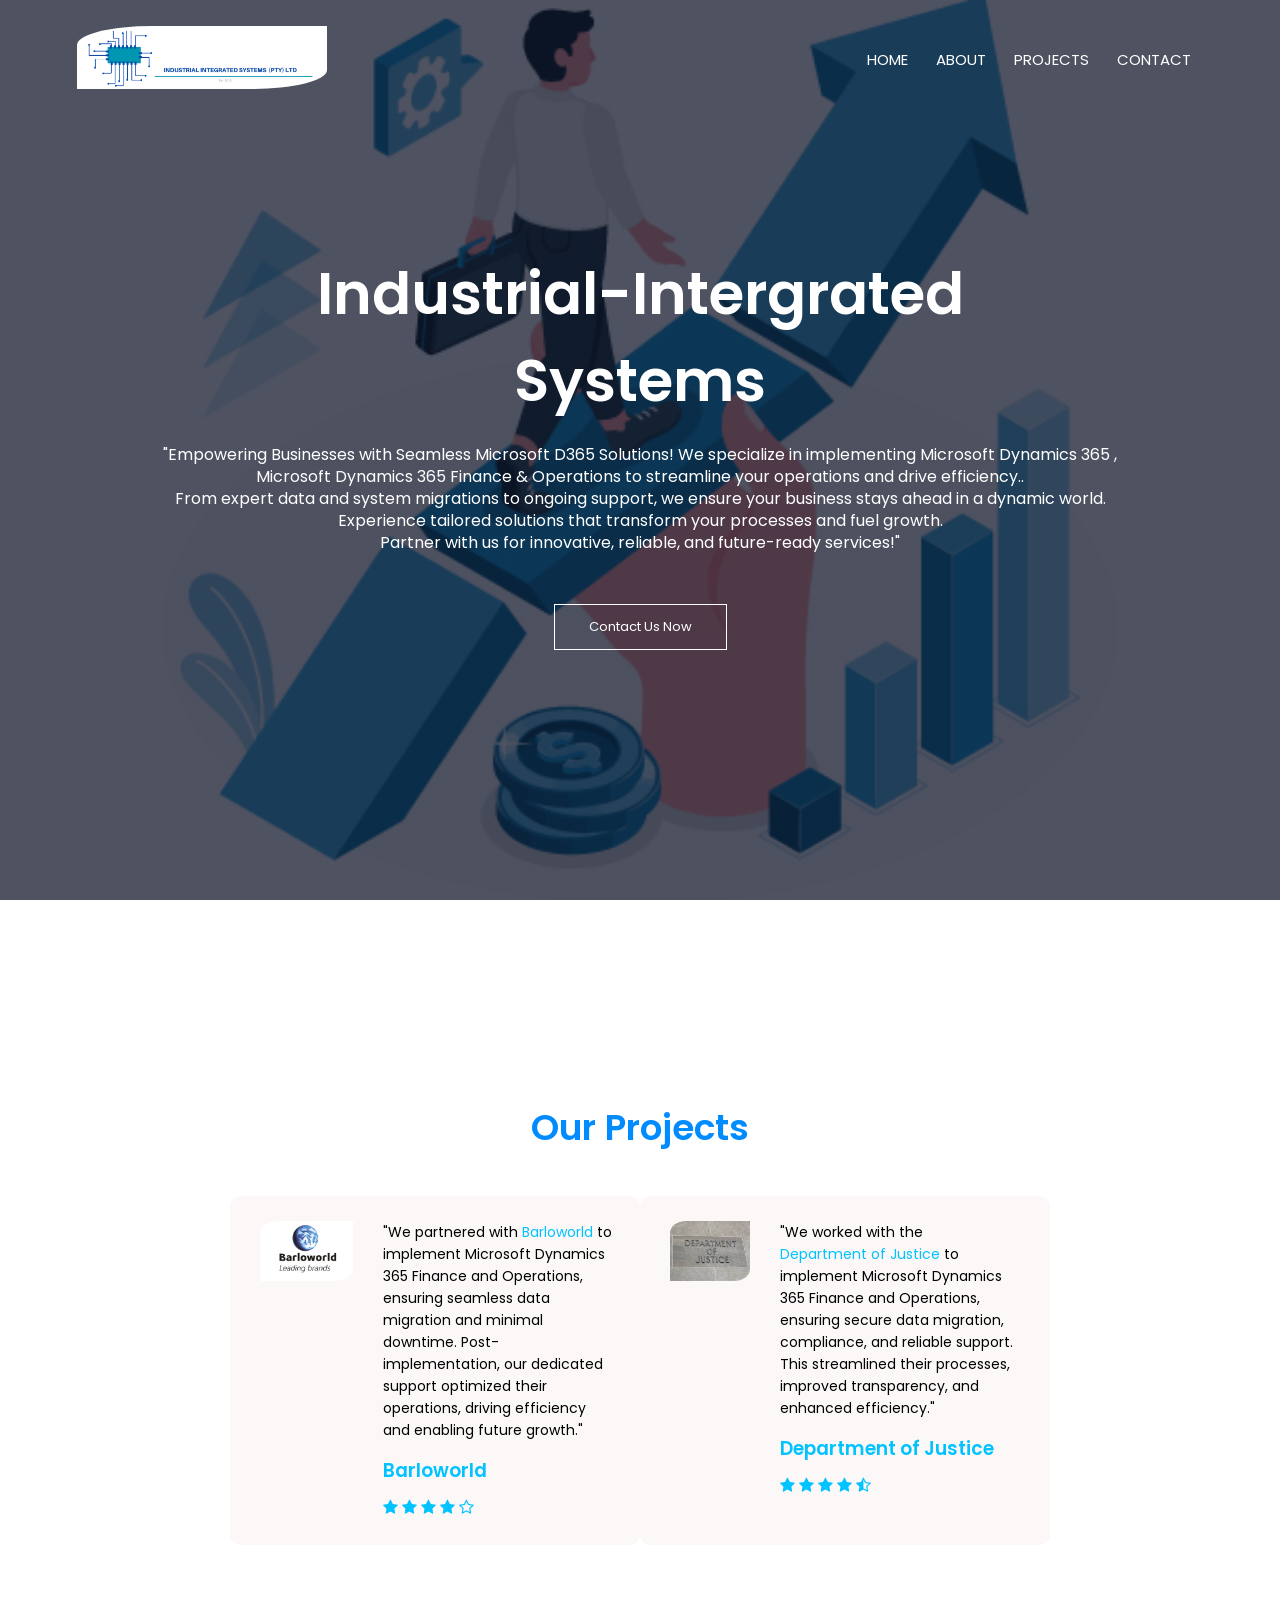
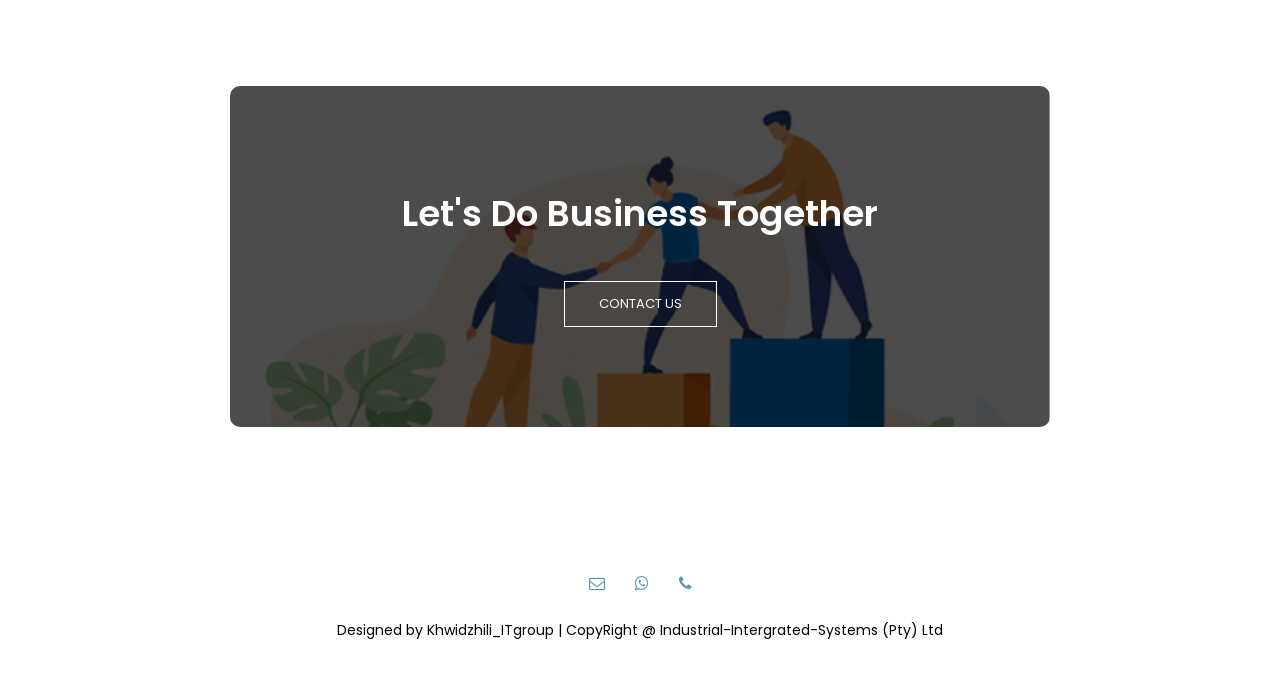
<file: index.html>
<!DOCTYPE html>
<html lang="en">




<head>
    <!--IT WILL MAKE WEBSITE RESPONSIVE--->
    <meta charset="utf-8">
    <meta name="viewport" content="width=device-width, initial-scale=1.0">
  <title>home</title>
     <!--CONNECTING CSS FILE TO HTML--->
    <link rel="stylesheet" href="style.css">
    <!---GOOGLE FONTS FROM GOOGLE---->
    <link href="https://fonts.googleapis.com/css2?family=Lora:ital,wght@0,400;0,500;0,600;0,700;1,400;1,500;1,600;1,700&family=Poppins:wght@100;200;400;500;600;700;800&family=Roboto:wght@100;300;400;500;900&display=swap" rel="stylesheet">
    
    <!---FOR MENUS---->
    <link rel="stylesheet" href="https://stackpath.bootstrapcdn.com/font-awesome/4.7.0/css/font-awesome.min.css">
   
    
</head>
       <body>
           
         <section class="header">
             
           <nav><a href="index.html"><img src="myPhotos/ZimkithaLogo.png" alt=""></a>
               <div class="navigation-links" id="navLinks">
                   <i class="fa fa-times" onclick="hideMenu()"></i>
               <ul>
                   <li><a href="index.html">HOME</a></li>
                    <li><a href="about.html">ABOUT</a></li>
                    
                    <li><a href="projects.html">PROJECTS</a></li>
                    <li><a href="contact.html">CONTACT</a></li>
                   
                   
                   </ul>
               </div>
             
             <i class="fa fa-bars" onclick="showMenu()"></i>
             
             
             
             
             </nav>
             
           <div class="text-box">
             
             <h1>Industrial-Intergrated<br>Systems</h1>
               <p>"Empowering Businesses with Seamless Microsoft D365 Solutions! We specialize in implementing Microsoft Dynamics 365 , <br>Microsoft Dynamics 365 Finance 
                & Operations to streamline
                 your operations and drive efficiency..
                 <br>From expert data and system migrations to ongoing support, we ensure your business stays ahead in a dynamic world. <br>Experience tailored 
                 solutions that transform your processes and fuel growth. <br> Partner with us for innovative, reliable, and future-ready services!"</p>
               <a href="contact.html" class="the-button">Contact Us Now</a>
             
             
             
             </div>
           
           </section>
           
           
           
           <!---OUR OFFERS------>
           <section class="offers">
           
           
           
           <!-----what students say---->
           
           <section class="testimonials">
           
           <h1>Our Projects</h1>
           
           <div class="row">
               <div class="testimonials-col">
               
               <img src="myPhotos/To use.jpg" alt="">
               <div>
                   
                <p>"We partnered with  <span style='color: rgb(0, 195, 255);display: inline-block; animation: move 2s infinite;'>Barloworld</span>  to implement Microsoft Dynamics 365 Finance and Operations, ensuring seamless data migration and minimal downtime. Post-implementation, 
                  our dedicated support optimized their operations, driving efficiency and enabling future growth."</p>
            <h3>Barloworld</h3>
             <i class="fa fa-star"></i>
            <i class="fa fa-star"></i>
            <i class="fa fa-star"></i>
            <i class="fa fa-star"></i>
            <i class="fa fa-star-o"></i>
                   
                   
                   </div>
               
               
               
               </div>
               
               
                <div class="testimonials-col">
               
               <img src="myPhotos/Justice.jpg" alt="">
               <div>

                <style>
                  @keyframes move {
                    0% { transform: translateX(0); }
                    50% { transform: translateX(10px); }
                    100% { transform: translateX(0); }
                  }
                  </style>




                <p> "We worked with the <span style='color: rgb(0, 195, 255);display: inline-block; animation: move 2s infinite;'>Department of Justice</span> to implement Microsoft Dynamics 365 Finance and Operations, 
                  ensuring secure data migration, compliance, and reliable support. 
                  This streamlined their processes, improved transparency, and enhanced efficiency."</p>
            <h3>Department of Justice</h3>
            <i class="fa fa-star"></i>
            <i class="fa fa-star"></i>
            <i class="fa fa-star"></i>
            <i class="fa fa-star"></i>
            <i class="fa fa-star-half-o"></i>
                   
                   
                   </div>
               
               
               
               </div>
               
               
               </div>
           
           </section>
           <section class="cta">
           <h1>Let's Do Business Together</h1>
               <a href="contact.html" class="the-button">CONTACT US</a>
           
           
           
           </section>
           
            <!-------footer------>    
           <section class="footer">
               
               <!----must be removed--->
          
    
           <div class="icons">
               <i class="fa fa-envelope-o"></i>
                <i class="fa fa-whatsapp"></i>
                  <i class="fa fa-phone"></i>
               
               
               </div>
           
               <p>Designed by Khwidzhili_ITgroup | CopyRight @ Industrial-Intergrated-Systems (Pty) Ltd</p>
           </section>
           
           
           
       <!-------JAVASCRIPT FOR THE TOGGLE MENU------>    
           
          <script>
           
           var navLinks = document.getElementById("navLinks");
              
              function showMenu(){
                  navLinks.style.right = "0";
              
              }
               function hideMenu(){
                  navLinks.style.right = "-200px";
              }
                  
           </script> 
           
           
           
           
    
    
    
    </body>
       
       </html>
</file>
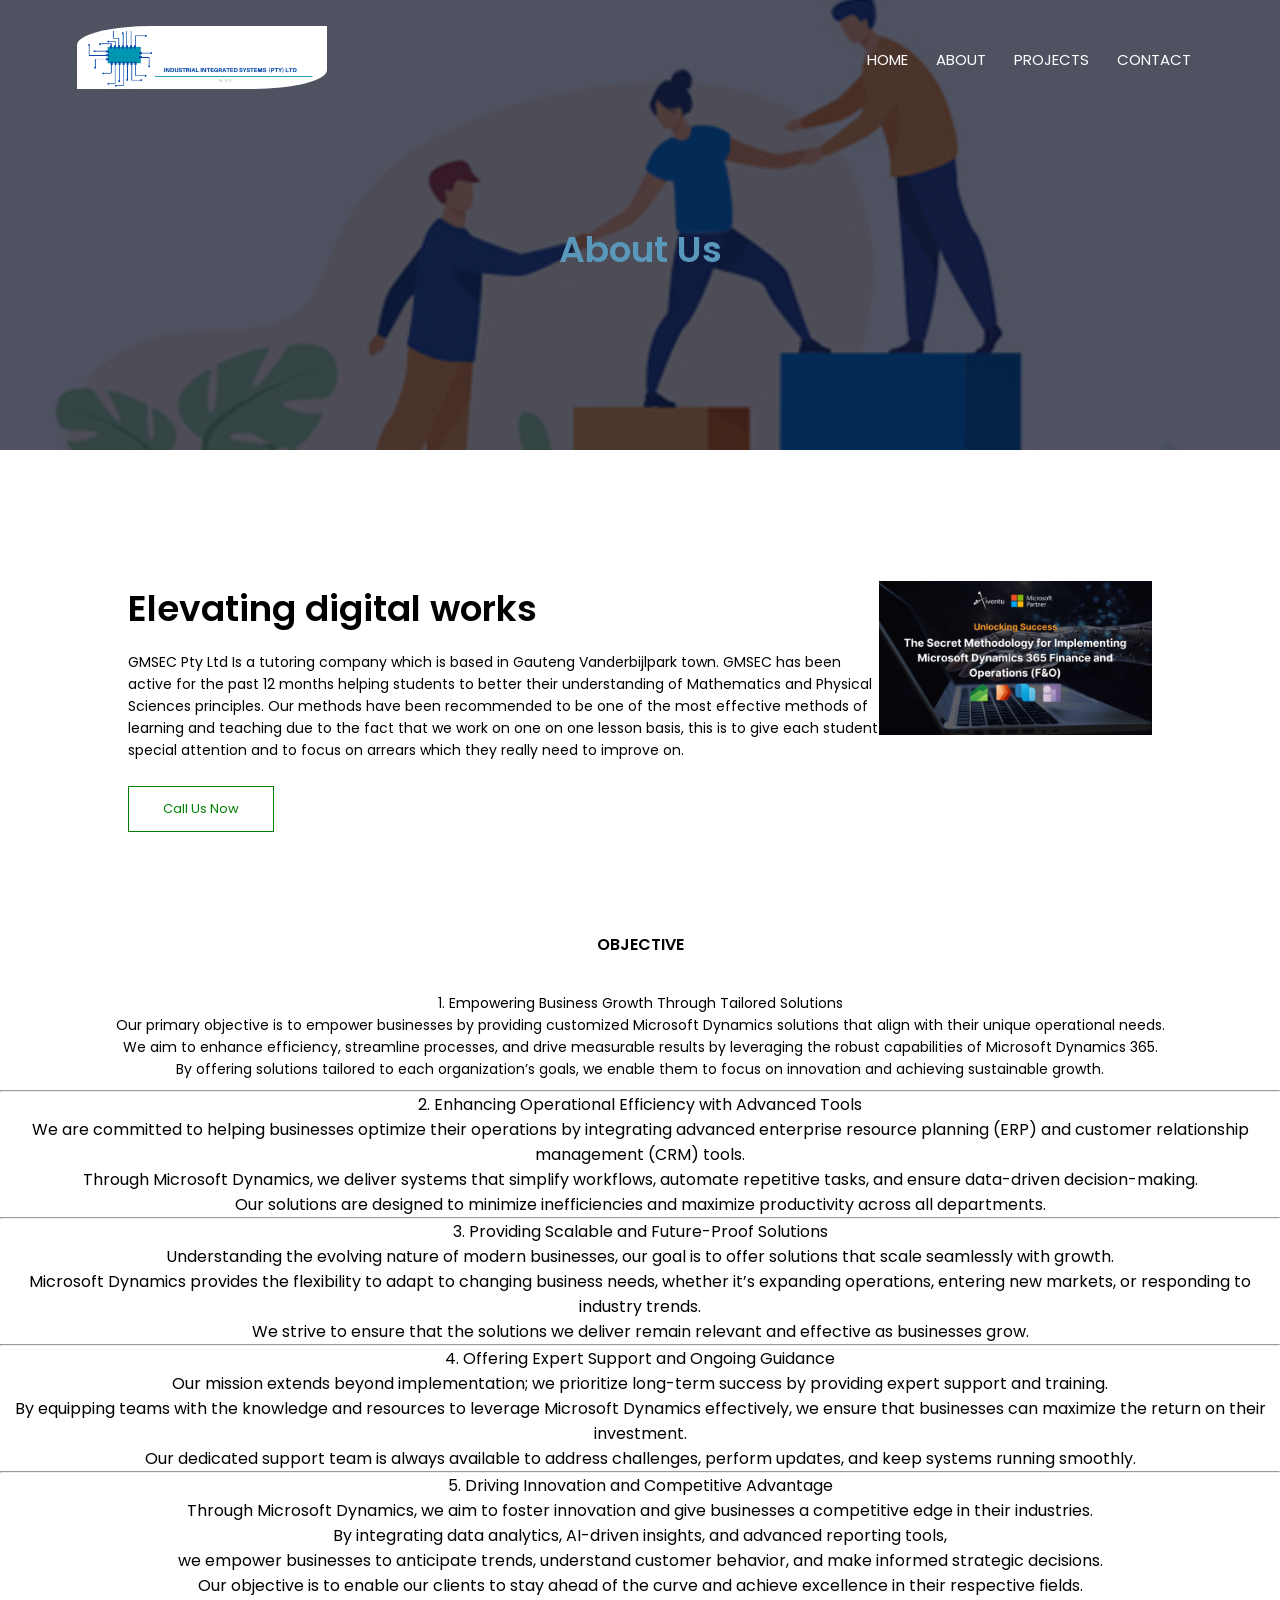
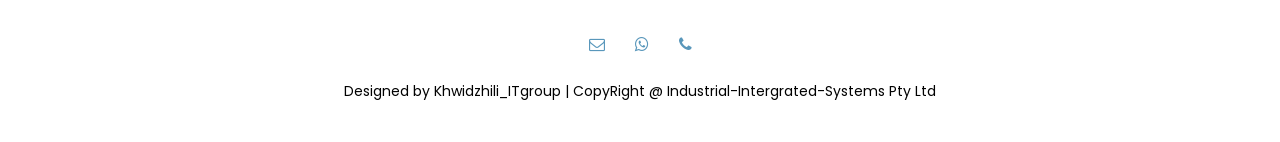
<file: about.html>
<!DOCTYPE html>
<html lang="en">




<head>
    <!--IT WILL MAKE WEBSITE RESPONSIVE--->
    <meta charset="utf-8">
    <meta name="viewport" content="width=device-width, initial-scale=1.0">
  <title>home</title>
     <!--CONNECTING CSS FILE TO HTML--->
    <link rel="stylesheet" href="style.css">
    <!---GOOGLE FONTS FROM GOOGLE---->
    <link href="https://fonts.googleapis.com/css2?family=Lora:ital,wght@0,400;0,500;0,600;0,700;1,400;1,500;1,600;1,700&family=Poppins:wght@100;200;400;500;600;700;800&family=Roboto:wght@100;300;400;500;900&display=swap" rel="stylesheet">
    
    <!---FOR MENUS---->
    <link rel="stylesheet" href="https://stackpath.bootstrapcdn.com/font-awesome/4.7.0/css/font-awesome.min.css">
   
    
</head>
       <body>
           
         <section class="sub-header">
             
           <nav><a href="index.html"><img src="myPhotos/ZimkithaLogo.png" alt=""></a>
               <div class="navigation-links" id="navLinks">
                   <i class="fa fa-times" onclick="hideMenu()"></i>
               <ul>
                   <li><a href="index.html">HOME</a></li>
                    <li><a href="about.html">ABOUT</a></li>
                   
                    <li><a href="projects.html">PROJECTS</a></li>
                    <li><a href="contact.html">CONTACT</a></li>
                   
                   
                   </ul>
               </div>
             
             <i class="fa fa-bars" onclick="showMenu()"></i>
             
             
             
             </nav>
          <h1>About Us</h1>
           
           </section>
           
           <!--------------about us content---->

        <section class="about-us">
            <div class="row">
           <div class="about-col">
            <h1>Elevating digital works</h1>
    <p>GMSEC Pty Ltd Is a tutoring company which is based in
Gauteng Vanderbijlpark town. GMSEC has been active for
the past 12 months helping students to better their
understanding of Mathematics and Physical Sciences
principles. Our methods have been recommended to be one
of the most effective methods of learning and teaching due to
the fact that we work on one on one lesson basis, this is to
give each student special attention and to  focus on arrears
which they really need to improve on.</p>
               <a href="contact.html" class="the-button green-btn">Call Us Now</a>
               
               
            
            
            
            
            </div>
           
           <div class="about-col">
            <img src="myPhotos/rrrrrrrrrrrrrr.png" alt="">
            
            
            </div>
           </div>
           
           </section>
           
           
        
           
            <!-------footer------>    
           <section class="footer">
           <h4>OBJECTIVE</h4>
                  <P>
                    1. Empowering Business Growth Through Tailored Solutions<br>
                    Our primary objective is to empower businesses by providing customized Microsoft Dynamics solutions
                     that align with their unique operational needs. <br>We aim to enhance efficiency, 
                     streamline processes, and drive measurable results by leveraging the robust capabilities of Microsoft Dynamics 
                     365. <br>By offering solutions tailored to each organization’s goals, we enable them to focus 
                     on innovation and achieving sustainable growth.
                     <hr>
                    
                    2. Enhancing Operational Efficiency with Advanced Tools<br>
                    We are committed to helping businesses optimize their operations by integrating advanced enterprise resource planning (ERP) and customer relationship 
                    management (CRM) tools. <br>Through Microsoft Dynamics, we deliver systems that simplify workflows, automate repetitive tasks, and 
                    ensure data-driven decision-making.
                    <br>Our solutions are designed to minimize inefficiencies and maximize productivity across all departments.
                    <hr>
                    3. Providing Scalable and Future-Proof Solutions<br>
                    Understanding the evolving nature of modern businesses, our goal is to offer solutions that scale seamlessly with growth. <br>
                    Microsoft Dynamics provides the flexibility to adapt to changing business needs, whether it’s expanding operations, entering new markets,
                     or responding to industry trends. <br>We strive to ensure that the solutions we deliver remain relevant and effective as businesses grow.
                    <hr>
                    4. Offering Expert Support and Ongoing Guidance<br>
                    Our mission extends beyond implementation; we prioritize long-term success by providing expert support and training. 
                    <br>By equipping teams with the knowledge and resources to leverage Microsoft Dynamics effectively, we ensure that businesses 
                    can maximize the return on their investment. <br>Our dedicated support team is always available to address challenges, perform 
                    updates, and keep systems running smoothly.
                    <hr>
                    5. Driving Innovation and Competitive Advantage<br>
                    Through Microsoft Dynamics, we aim to foster innovation and give businesses a competitive edge in their industries.<br>
                     By integrating data analytics, AI-driven insights, and advanced reporting tools, <br>we empower businesses to anticipate trends, 
                     understand customer behavior, and make informed strategic decisions. <br>Our objective is to enable our clients to stay ahead of the 
                     curve and achieve excellence in their respective fields.





                  </P> 
           <div class="icons">
               <i class="fa fa-envelope-o"></i>
                <i class="fa fa-whatsapp"></i>
                  <i class="fa fa-phone"></i>
               
               
               </div>
           
               <p>Designed by Khwidzhili_ITgroup | CopyRight @ Industrial-Intergrated-Systems Pty Ltd</p>
           </section>
           
           
           
       <!-------JAVASCRIPT FOR THE TOGGLE MENU------>    
           
          <script>
           
           var navLinks = document.getElementById("navLinks");
              
              function showMenu(){
                  navLinks.style.right = "0";
              
              }
               function hideMenu(){
                  navLinks.style.right = "-200px";
              }
                  
           </script> 




           
           
           
           
    
    
    
    </body>
       
       </html>
</file>
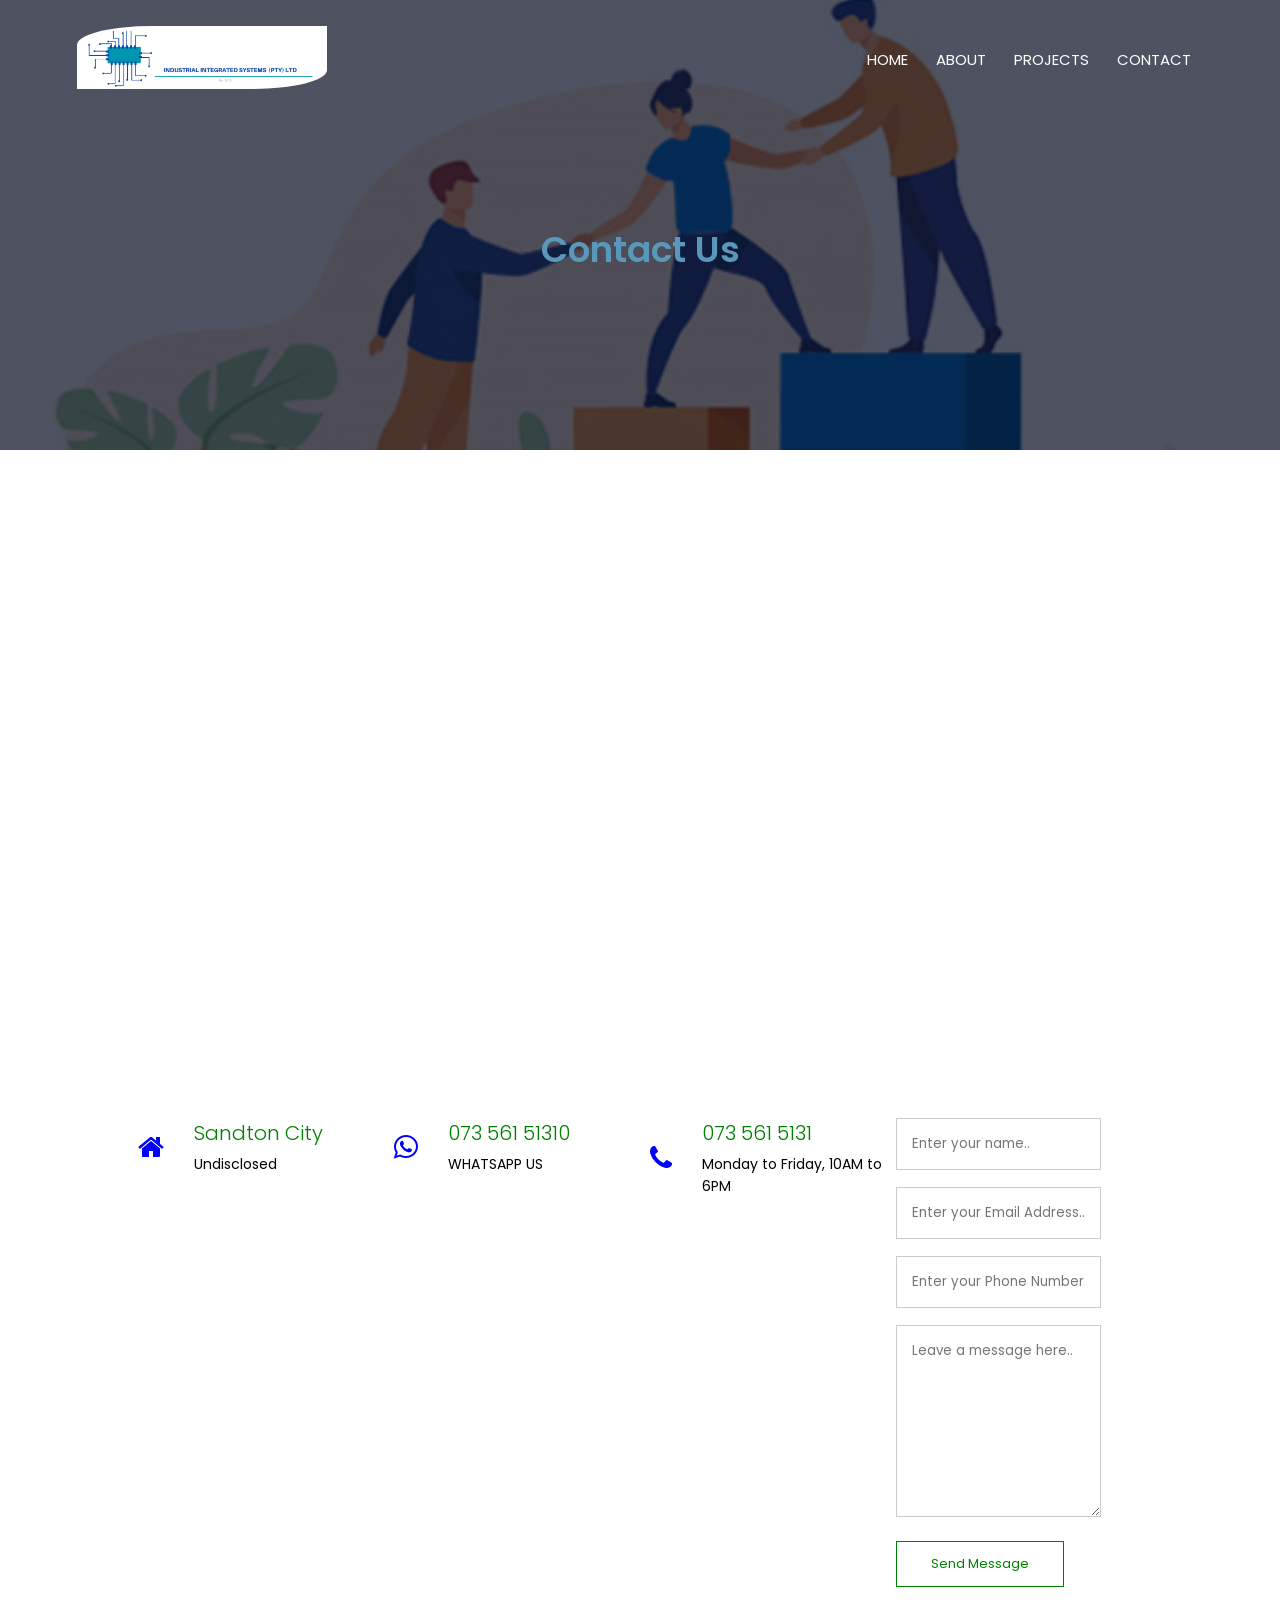
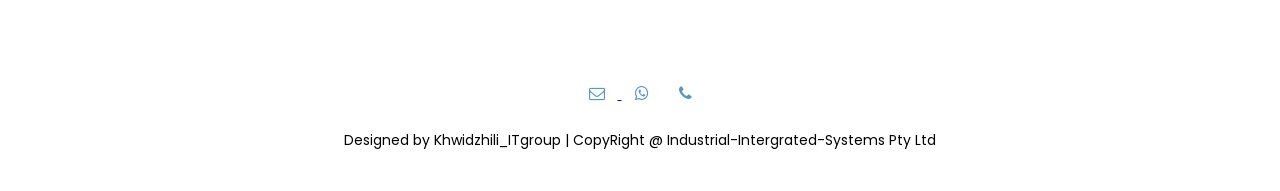
<file: contact.html>
<!DOCTYPE html>
<html lang="en">




<head>
    <!--IT WILL MAKE WEBSITE RESPONSIVE--->
    <meta charset="utf-8">
    <meta name="viewport" content="width=device-width, initial-scale=1.0">
  <title>home</title>
     <!--CONNECTING CSS FILE TO HTML--->
    <link rel="stylesheet" href="style.css">
    <!---GOOGLE FONTS FROM GOOGLE---->
    <link href="https://fonts.googleapis.com/css2?family=Lora:ital,wght@0,400;0,500;0,600;0,700;1,400;1,500;1,600;1,700&family=Poppins:wght@100;200;400;500;600;700;800&family=Roboto:wght@100;300;400;500;900&display=swap" rel="stylesheet">
    
    <!---FOR MENUS---->
    <link rel="stylesheet" href="https://stackpath.bootstrapcdn.com/font-awesome/4.7.0/css/font-awesome.min.css">
   
    
</head>
       <body>
           
         <section class="sub-header">
             
           <nav><a href="index.html"><img src="myPhotos/ZimkithaLogo.png" alt=""></a>
               <div class="navigation-links" id="navLinks">
                   <i class="fa fa-times" onclick="hideMenu()"></i>
               <ul>
                   <li><a href="index.html">HOME</a></li>
                    <li><a href="about.html">ABOUT</a></li>
                    
                    <li><a href="projects.html">PROJECTS</a></li>
                    <li><a href="contact.html">CONTACT</a></li>
                   
                   
                   </ul>
               </div>
             
             <i class="fa fa-bars" onclick="showMenu()"></i>
             
             
             
             </nav>
          <h1>Contact Us</h1>
           
           </section>
           
           <!--------------contact us---->
           <section class= "location">
           
            <iframe src="https://www.google.com/maps/embed?pb=!1m18!1m12!1m3!1d228117.32389562833!2d27.643321611721106!3d-26.701800799742266!2m3!1f0!2f0!3f0!3m2!1i1024!2i768!4f13.1!3m3!1m2!1s0x1e944554b296eba5%3A0x8eefa9dbd9122ebd!2sVanderbijlpark!5e0!3m2!1sen!2sza!4v1641991867204!5m2!1sen!2sza" width="600" height="450" style="border:0;" allowfullscreen="" loading="lazy"></iframe>
           
           
           </section>

           <section class="contact-us">
           <div class="row">
               
               <div class="contact-col">
               <div>
                   <i class="fa fa-home"></i>
                   <span><h5>Sandton City </h5>
                   <P>Undisclosed </P></span>
                   
                   </div>
               
               </div>
               <div class="contact-col">
               <div>
                   <i class="fa fa-whatsapp"></i>
                   <span><h5>073 561 51310</h5>
                    <p>WHATSAPP US</p></span>
                   
                   </div>
                   
                   
              
                   
                   
               
               </div>
               <div class="contact-col">
               <div>
                   <i class="fa fa-phone"></i>
                   <span><h5>073 561 5131</h5>
                    <p>Monday to Friday, 10AM to 6PM</p></span>
                   
                   </div>
               
               </div>
               
               
                <div class="contact-col">
               

        <form action="" method="POST">
                    
                  
                    
                    
            <input type="text" name="name" placeholder="Enter your name.." required>
          
           <input type="email" name="email"  placeholder="Enter your Email Address.." required>
          
           <input type="text" name="phone"  placeholder="Enter your Phone Number.." required> 
          
           <textarea rows="8" name="massage" placeholder="Leave a message here.." required></textarea>
                       
           <button type="submit" class="the-button green-btn">Send Message</button>
                    
                    
        
                    
        </form> 
                    
                    
                    
                    
                    
               
               </div>
               
               
               
               </div>
           
           
           
           
           
           
        
           
           
           </section>
           
           
           
        
           
            <!-------footer------>    
           <section class="footer">
         
                  <P></P> 
           <div class="icons">

            <a href="mailto:khwidzhiliphindulo@gmail.com" ><i class="fa fa-envelope-o"></i>
            
            </a>

              
            <i class="fa fa-whatsapp"></i>
            

            <i class="fa fa-phone"></i>

         
               
               
               </div>
           
           <p>Designed by Khwidzhili_ITgroup | CopyRight @ Industrial-Intergrated-Systems Pty Ltd</p>
           </section>
           
           
           
       <!-------JAVASCRIPT FOR THE TOGGLE MENU------>    
           
          <script>
           
           var navLinks = document.getElementById("navLinks");
              
              function showMenu(){
                  navLinks.style.right = "0";
              
              }
               function hideMenu(){
                  navLinks.style.right = "-200px";
              }
                  
           </script> 
           
           
           
           
    
    
    
    </body>
       
       </html>
</file>
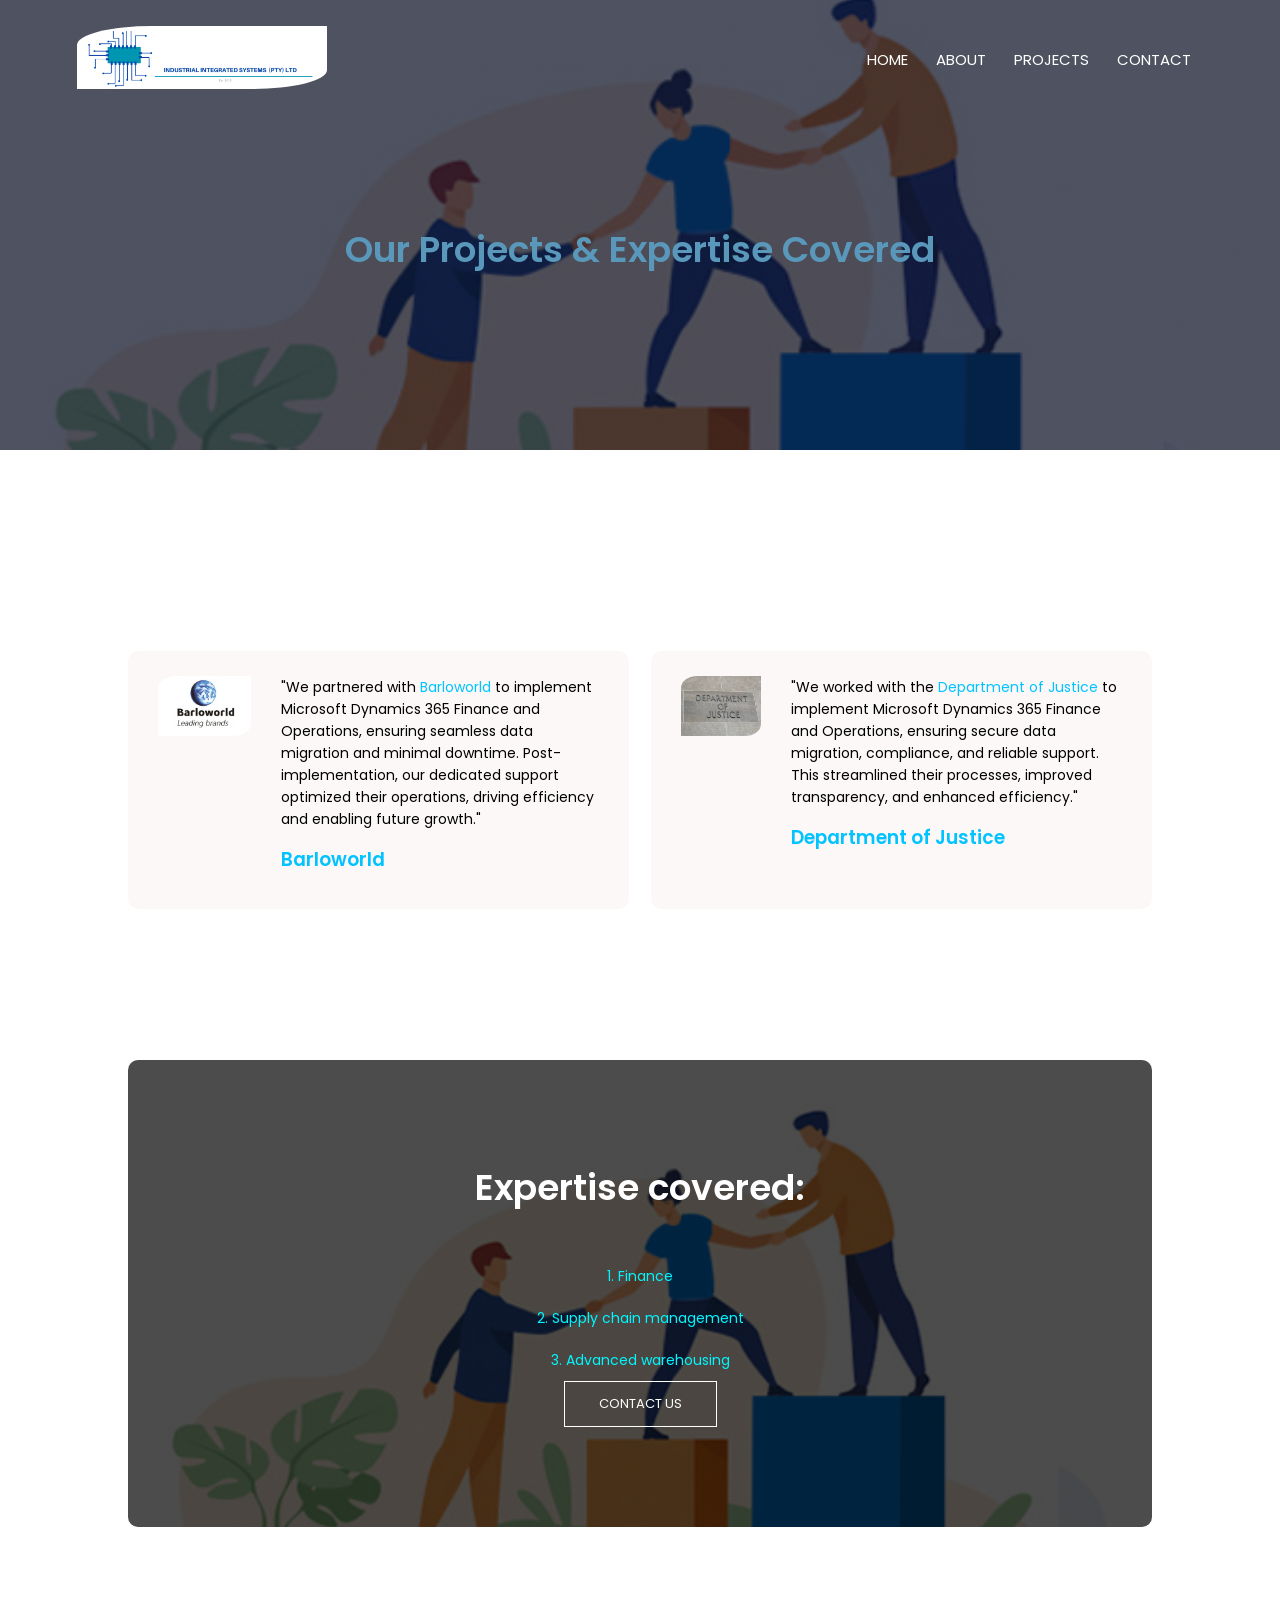
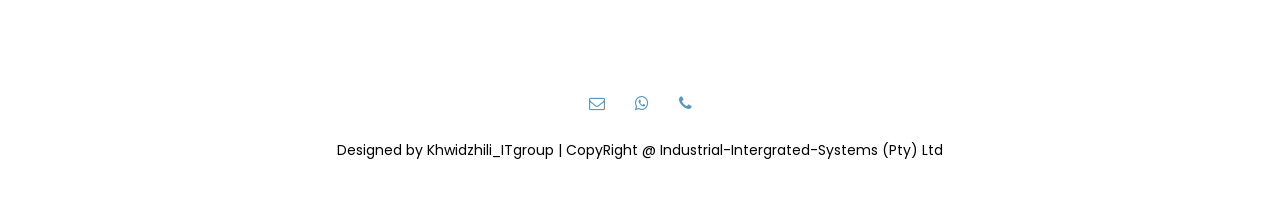
<file: projects.html>
<!DOCTYPE html>
<html lang="en">




<head>
    <!--IT WILL MAKE WEBSITE RESPONSIVE--->
    <meta charset="utf-8">
    <meta name="viewport" content="width=device-width, initial-scale=1.0">
  <title>home</title>
     <!--CONNECTING CSS FILE TO HTML--->
    <link rel="stylesheet" href="style.css">
    <!---GOOGLE FONTS FROM GOOGLE---->
    <link href="https://fonts.googleapis.com/css2?family=Lora:ital,wght@0,400;0,500;0,600;0,700;1,400;1,500;1,600;1,700&family=Poppins:wght@100;200;400;500;600;700;800&family=Roboto:wght@100;300;400;500;900&display=swap" rel="stylesheet">
    
    <!---FOR MENUS---->
    <link rel="stylesheet" href="https://stackpath.bootstrapcdn.com/font-awesome/4.7.0/css/font-awesome.min.css">
   
    
</head>
       <body>
           
         <section class="sub-header">
             
           <nav><a href="index.html"><img src="myPhotos/ZimkithaLogo.png" alt=""></a>
               <div class="navigation-links" id="navLinks">
                   <i class="fa fa-times" onclick="hideMenu()"></i>
               <ul>
                   <li><a href="index.html">HOME</a></li>
                    <li><a href="about.html">ABOUT</a></li>
                  
                    <li><a href="projects.html">PROJECTS</a></li>
                    <li><a href="contact.html">CONTACT</a></li>
                   
                   
                   </ul>
               </div>
             
             <i class="fa fa-bars" onclick="showMenu()"></i>
             
             
             
             </nav>
          <h1>Our Projects & Expertise Covered</h1>
           
           </section>
           
           <!--------------our projects---->
           <section class="syllabus">
             <h1></h1>
           
           
            
      
           
          
           
           
           
           </section>  
           


           <section class="testimonials">
           
           
              
            <div class="row">
                <div class="testimonials-col">
                
                <img src="myPhotos/To use.jpg" alt="">
                <div>
                    
                 <p>"We partnered with  <span style='color: rgb(0, 195, 255);display: inline-block; animation: move 2s infinite;'>Barloworld</span>  to implement Microsoft Dynamics 365 Finance and Operations, ensuring seamless data migration and minimal downtime. Post-implementation, 
                   our dedicated support optimized their operations, driving efficiency and enabling future growth."</p>
             <h3>Barloworld</h3>
       
                    
                    
                    </div>
                
                
                
                </div>

             
                
                
                 <div class="testimonials-col">
                
                <img src="myPhotos/Justice.jpg" alt="">
                <div>
 
                 <style>
                   @keyframes move {
                     0% { transform: translateX(0); }
                     50% { transform: translateX(10px); }
                     100% { transform: translateX(0); }
                   }
                   </style>
 
 
 
 
                 <p> "We worked with the <span style='color: rgb(0, 195, 255);display: inline-block; animation: move 2s infinite;'>Department of Justice</span> to implement Microsoft Dynamics 365 Finance and Operations, 
                   ensuring secure data migration, compliance, and reliable support. 
                   This streamlined their processes, improved transparency, and enhanced efficiency."</p>
             <h3>Department of Justice</h3>
           
                    
                    
                    </div>
                
                
                
                </div>
                
                
                </div>
            
            </section>



          </section>
          <section class="cta">
        <h1>Expertise covered:</h1>

        <p>1. Finance</p>
        <p>2. Supply chain management</p>
        <p>3. Advanced warehousing</p>


        
         
              <a href="contact.html" class="the-button">CONTACT US</a>
          
          
          
          
          
          
          </section>


















       
           
        
           
            <!-------footer------>    
           <section class="footer">
          
                  <P></P> 
           <div class="icons">
               <i class="fa fa-envelope-o"></i>
                <i class="fa fa-whatsapp"></i>
                  <i class="fa fa-phone"></i>
               
               
               </div>
           
               <p>Designed by Khwidzhili_ITgroup | CopyRight @ Industrial-Intergrated-Systems (Pty) Ltd</p>
           </section>
           
           
           
       <!-------JAVASCRIPT FOR THE TOGGLE MENU------>    
           
          <script>
           
           var navLinks = document.getElementById("navLinks");
              
              function showMenu(){
                  navLinks.style.right = "0";
              
              }
               function hideMenu(){
                  navLinks.style.right = "-200px";
              }
                  
           </script> 
           
           
           
           
    
    
    
    </body>
       
       </html>
</file>
<file: style.css>
*{
    margin: 0;
    padding: 0;
    font-family: 'Poppins', sans-serif;
    
}
.header{
    min-height: 100vh;
    width: 100%;
    background-image: linear-gradient(rgba(4,9,30,0.7),rgba(4,9,30,0.7)),url(myPhotos/Option\ d.png);
    background-position: center;
    background-size: cover;
    position: relative;
    
}
nav{
    display: flex;
    padding: 2% 6%;
    justify-content: space-between;
    align-items: center;
}
nav img{
    width: 250px;
    border-top: blue;
    border-top-left-radius: 30%;
    border-bottom-right-radius: 30%;
}
.navigation-links{
    flex: 1;
    text-align: right;
    
}
.navigation-links ul li{
    list-style: none;
    display: inline-block;
    padding: 8px 12px;
    position: relative;
}
.navigation-links ul li a{
    color: #fff;
    text-decoration: none;
    font-size: 15px;
    
}
.navigation-links ul li::after{
    content: '';
    width: 0%;
    height: 2px;
    background: #00f7ff;
    display: block;
    margin: auto;
    transition: 0.5s;
    
}
.navigation-links ul li:hover::after{
    width: 100%;
}
.text-box{
    width: 90%;
    color: #fff;
    position: absolute;
    top: 50%;
    left: 50%;
    transform: translate(-50%, -50%);
    text-align: center;
}


.text-box h1{
   
    font-size: 58px;
    position: relative;
    animation: move-h1 3s infinite;
    
}
@keyframes move-h1 {
    0% { left: 0; }
    50% { left: 100px; } /* Move 100px to the right */
    100% { left: 0; }
}



.text-box p{
    margin: 10px 0 40px;
    font-size: 16px;
    color: #fff;
}
.the-button{
    display: inline-block;
    text-decoration: none;
    color: #fff;
    border: 1px solid #fff;
    padding: 12px 34px;
    font-size: 13px;
    background: transparent;
    position: relative;
    cursor: pointer;
}

.the-button:hover{
    border: 1px solid #5997bb;
    background: #599fbb;
    transition: 1s;
    
}
nav .fa{
    display: none;
}
/*------OFFERS----*/
.offers{
    width: 80%;
    margin: auto;
    text-align: center;
    padding-top: 100px;
    
}
.offers h1{
    color: #5997bb;
}
h1{
    font-size: 36px;
    font-weight: 600;
   
    
}
p{
    color: black;
    font-size: 14px;
   
    line-height: 22px;
    padding: 10px;
}




.row{
    margin-top: 5%;
    display: flex;
    justify-content: space-between;
}
.offers-col{
    flex-basis: 31%;
    background: #fff3f3;
    border-radius: 10px;
    margin-bottom: 5%;
    padding: 20px 12px;
    box-sizing: border-box;
    transition: 0.5s;
        
        
}


h3{
    text-align: center;
    font-weight: 600;
    margin: 10px 0;
    color: blue;
}
.offers-col:hover{
    box-shadow: 0 0 20px 0px rgba(0,0,0,0.2);
    
}


/*--------syllabus covered---*/
.syllabus{
    width: 80%;
    margin: auto;
    text-align: center;
    padding-top: 50px;
}


.syllabus-col{
    flex-basis: 31%;
    border-radius: 10px;
    margin-bottom: 5%;
    text-align: left;
    
}
.syllabus-col img{
    width: 100%;
    border-radius: 10px;
}


.syllabus-col p{
    padding: 0;
    
}
.syllabus-col h3{
    margin-top: 16px;
    margin-bottom: 15px;
    text-align: left;
}
.syllabus h1{
    color: #5997bb;
}


/*-----testimonials----*/
.testimonials{
    width: 80%;
    margin: auto;
    padding-top: 100px;
    text-align: center;
    
}

.testimonials h1{
    color:rgb(0, 140, 255);
}
.testimonials-col{
    flex-basis: 44%;
    border-radius: 10px;
    margin-bottom: 5%;
    text-align: left;
    background-color: #fcf8f8;
    padding: 25px;
    cursor: pointer;
    display: flex;
}
.testimonials-col img{
    height: 60px;
 
    margin-left: 5px;
    margin-right: 30px;
    border-top-left-radius: 20%;
    border-bottom-right-radius: 20%;
}


.testimonials-col p{
    padding: 0;
}

.testimonials-col h3{
    color: rgb(0, 195, 255);
    margin-top: 15px;
    text-align: left;
}

.testimonials-col .fa{
    color: rgb(0, 195, 255);
}

/*---CALL TO ACTION---*/
.cta{
    margin: 100px auto;
    width: 80%;
    background-image: linear-gradient(rgba(0,0,0,0.7),rgba(0,0,0,0.7)),url(myPhotos/Banner1.jpg);
    background-position: center;
    background-size: cover;
    border-radius: 10px;
    text-align: center;
    padding: 100px 0;
}
.cta h1{
    color:#fff;
    margin-bottom: 40px;
    padding: 0;
}
.cta p{
    color: #00f7ff;

}
/*footer*/

.footer{
    width: 100%;
    text-align: center;
    padding:30px 0;
        
}
.footer h4{
    margin-bottom: 25px;
    margin-top: 20px;
    font-weight: 600;
}
.icons .fa{
    color:#5997bb;
    margin: 0 13px;
    cursor: pointer;
    padding: 18px 0;
}

/*about us page*/
.sub-header{
height: 50vh;
    width: 100%;
    background-image: linear-gradient(rgba(4,9,30,0.7),rgba(4,9,30,0.7)),url(myPhotos/Banner1.jpg);
    background-position: center;
    background-size: cover;
    text-align: center;
    color: #fff;
    
}

.sub-header h1{
    margin-top: 100px;
    color: #5997bb;
}

.about-us{
    width: 80%;
    margin: auto;
    padding-top: 80px;
    padding-bottom: 50px;
}

.about-col img{
    width: 100%;
}

.about-col h1{
    padding-top: 0;
}
.about-col  p{
padding: 15px 0 25px;
}

.green-btn{
    border: 1px solid green;
    background: transparent;
    color:green;
}
.green-btn:hover{
    color:#fff;
}




@media(max-width: 700px){

    nav img{
        width: 100px;
        border-top: blue;
    }
    .text-box h1{
    font-size: 20px;
}
    .navigation-links ul li{
        display: block;
    }
    .navigation-links{
        position: fixed;
        background:#5997bb;
        height: 100vh;
        width: 200px;
        top: 0;
        right: -200px;
        text-align: left;
        z-index: 2;
        transition: 1s;
    }
    nav .fa{
        display: block;
        color: #fff;
        margin: 10px;
        font-size: 22px;
        cursor: pointer;
        
    }
    .navigation-links ul{
        padding: 30px;
    }
    .row{
        flex-direction: column;
    }
    .testimonials-col img{
   
    margin-left: 0px;
    margin-right: 15px;
   
}
    .cta h1{
        font-size: 24px;
    }
}



/*-------contact us page------*/
.location{
    width: 80%;
    margin: auto;
    padding: 80px 0;
}
.location iframe{
    width: 100%;
 
    
}


.contact-us{
    width: 80%;
    margin: auto;
}

.contact-col{
    flex-basis: 48%;
    margin-bottom: 30px;
}
.contact-col div{
    display: flex;
    align-items: center;
    margin-bottom:40px; 
}

.contact-col div .fa{
    font-size: 28px;
    color: blue;
    margin: 10px;
    margin-right: 30px;
}
.contact-col div p{
    padding: 0;
}
.contact-col div h5{
    font-size: 20px;
    margin-bottom: 5px;
    color: green;
    font-weight: 300;
    
}


.contact-col input, .contact-col textarea{
    width: 80%;
    padding: 15px;
    margin-bottom: 17px;
    outline: none;
    border: 1px solid #ccc;
    box-sizing: border-box;
}
</file>
